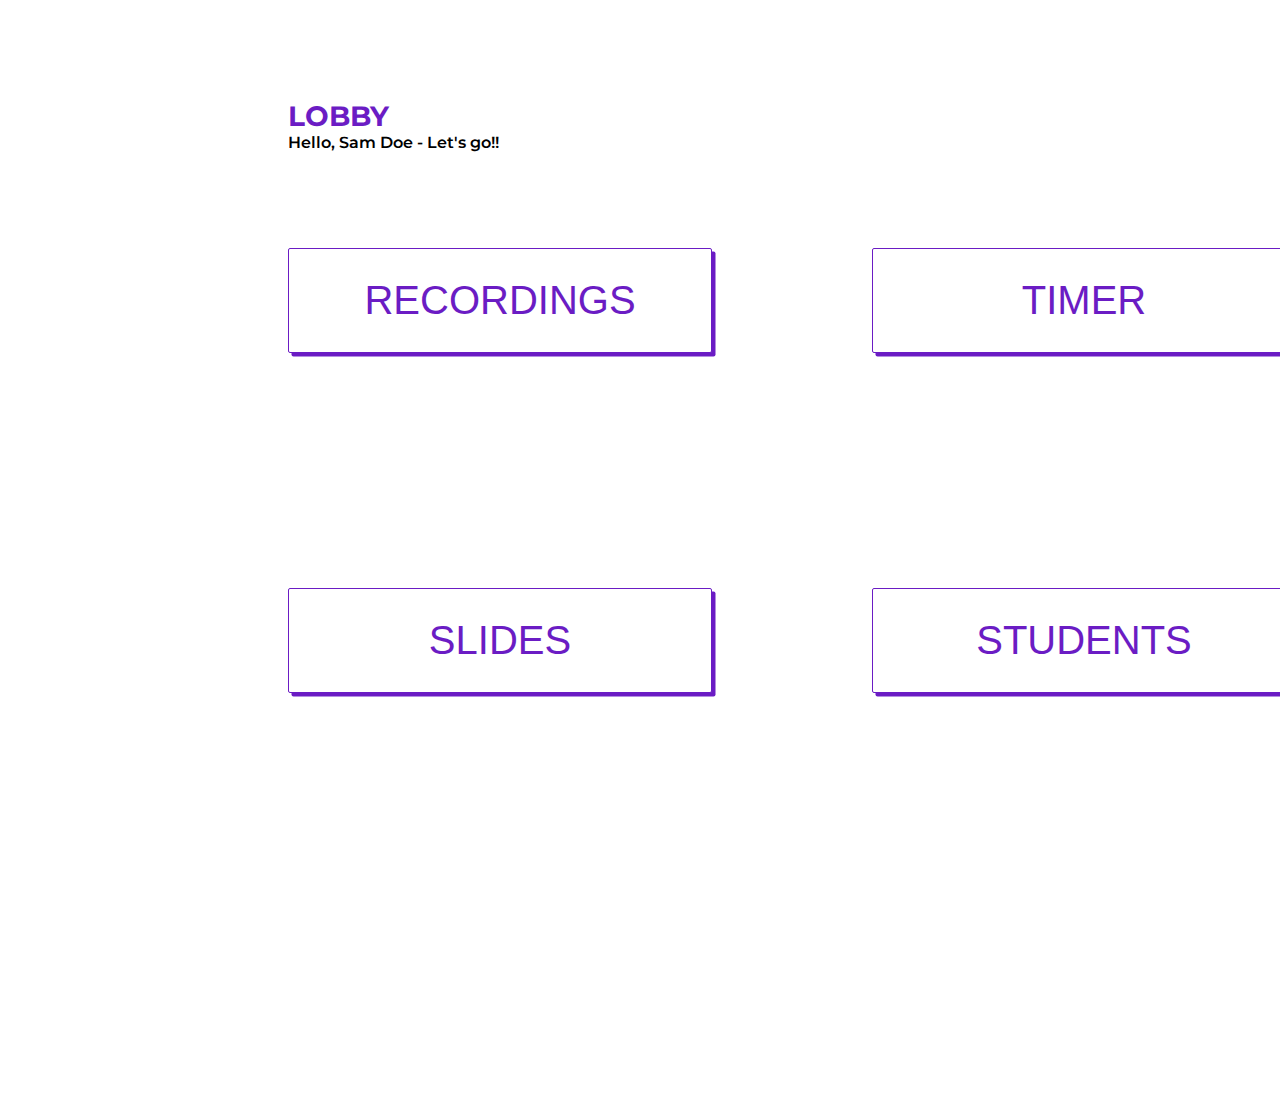
<file: index.html>
<!DOCTYPE html>
<html lang="en">

<head>
  <meta charset="UTF-8" />
  <meta name="viewport" content="width=device-width, initial-scale=1.0" />
  <link rel="stylesheet" href="style.css" />
  <link rel="preconnect" href="https://fonts.googleapis.com">
  <link rel="preconnect" href="https://fonts.gstatic.com" crossorigin>
  <link href="https://fonts.googleapis.com/css2?family=Montserrat:ital,wght@0,100..900;1,100..900&display=swap"
    rel="stylesheet">

  <title>Document</title>
</head>



<body class="index-body">
  <header>
    <div class="header-index">
      <h1 class="lobby-index">Lobby</h1>
      <p class="under-heading">Hello, Sam Doe - Let's go!!</p>

    </div>
  </header>
  <div class="mobile-options">Your options</div>
  <main class="content-index">
    <div>
      <a href="recordings.html">
        <button class="buttons-index">
          RECORDINGS
        </button>
      </a>
    </div>
    <div>
      <a href="">
        <button class="buttons-index">
          TIMER
        </button>
      </a>
    </div>
    <div>
      <a href="slides.html">

        <button class="buttons-index">
          SLIDES
        </button>
      </a>
    </div>
    <div>
      <a href="students.html">
        <button class="buttons-index">
          STUDENTS
        </button>
      </a>
    </div>

  </main>


</body>

</html>
</file>
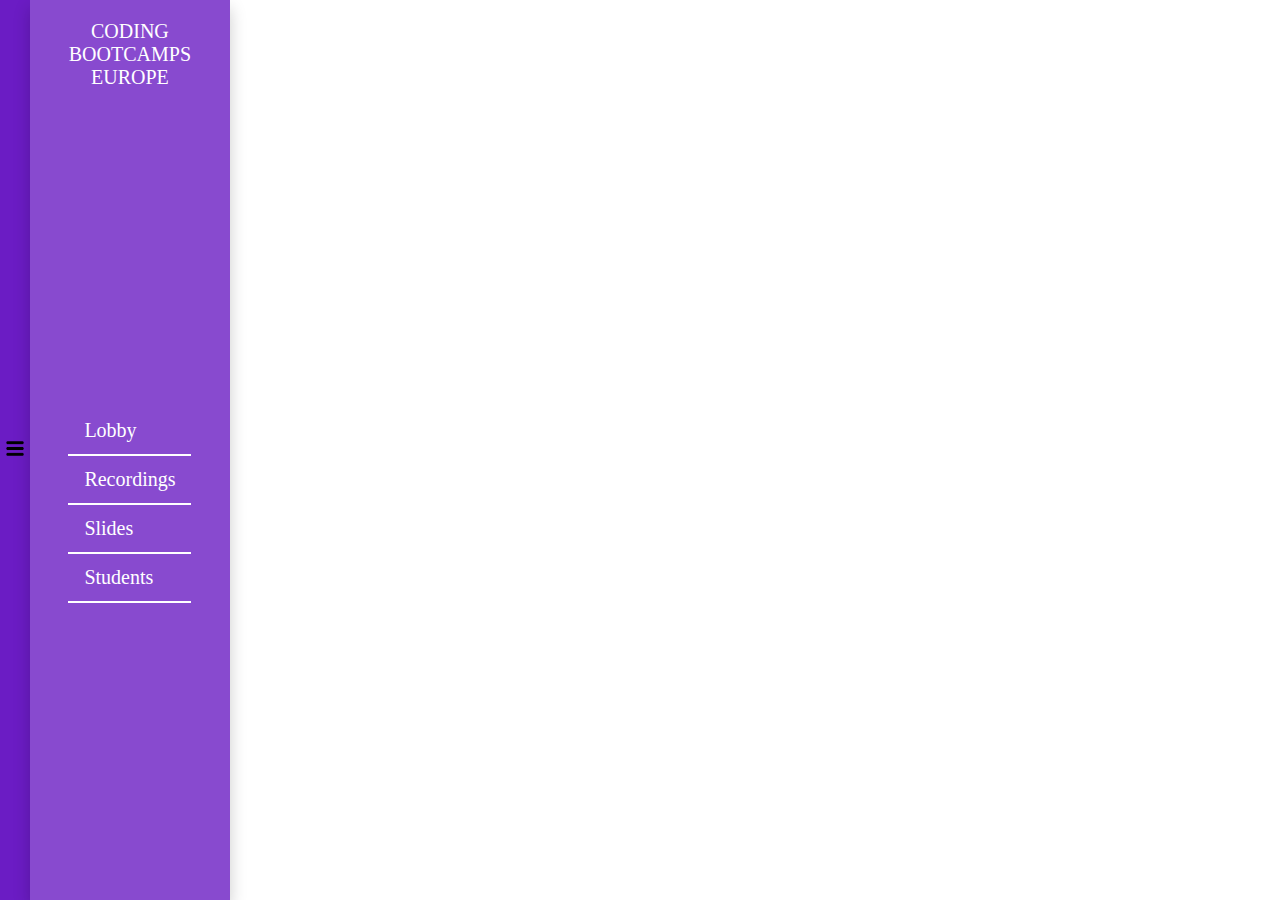
<file: Nav-bar.html>
<!DOCTYPE html>
<html lang="en">

<head>
  <meta charset="UTF-8" />
  <meta name="viewport" content="width=device-width, initial-scale=1.0" />
  <link rel="stylesheet" href="nav-bar.css" />
  <title>Document</title>
</head>

<body>
  <div class="dropdown">
    <button class="dropbtn"><img class="nav-icon" src="Images/d36bcd94324a528f7ac00f4e6aa51f09.png" alt="">
      <span class="header-nav-mobile">Coding Bootcamps Europe</span>
    </button>

    <div class="dropdown-content">
      <p class="header-nav">Coding Bootcamps Europe</p>

      <div class="nav-links">
        <a href="index.html">Lobby</a>
        <a href="recordings.html">Recordings</a>
        <a href="slides.html">Slides</a>
        <a href="students.html">Students</a>
      </div>
    </div>
  </div>
</body>

</html>
</file>
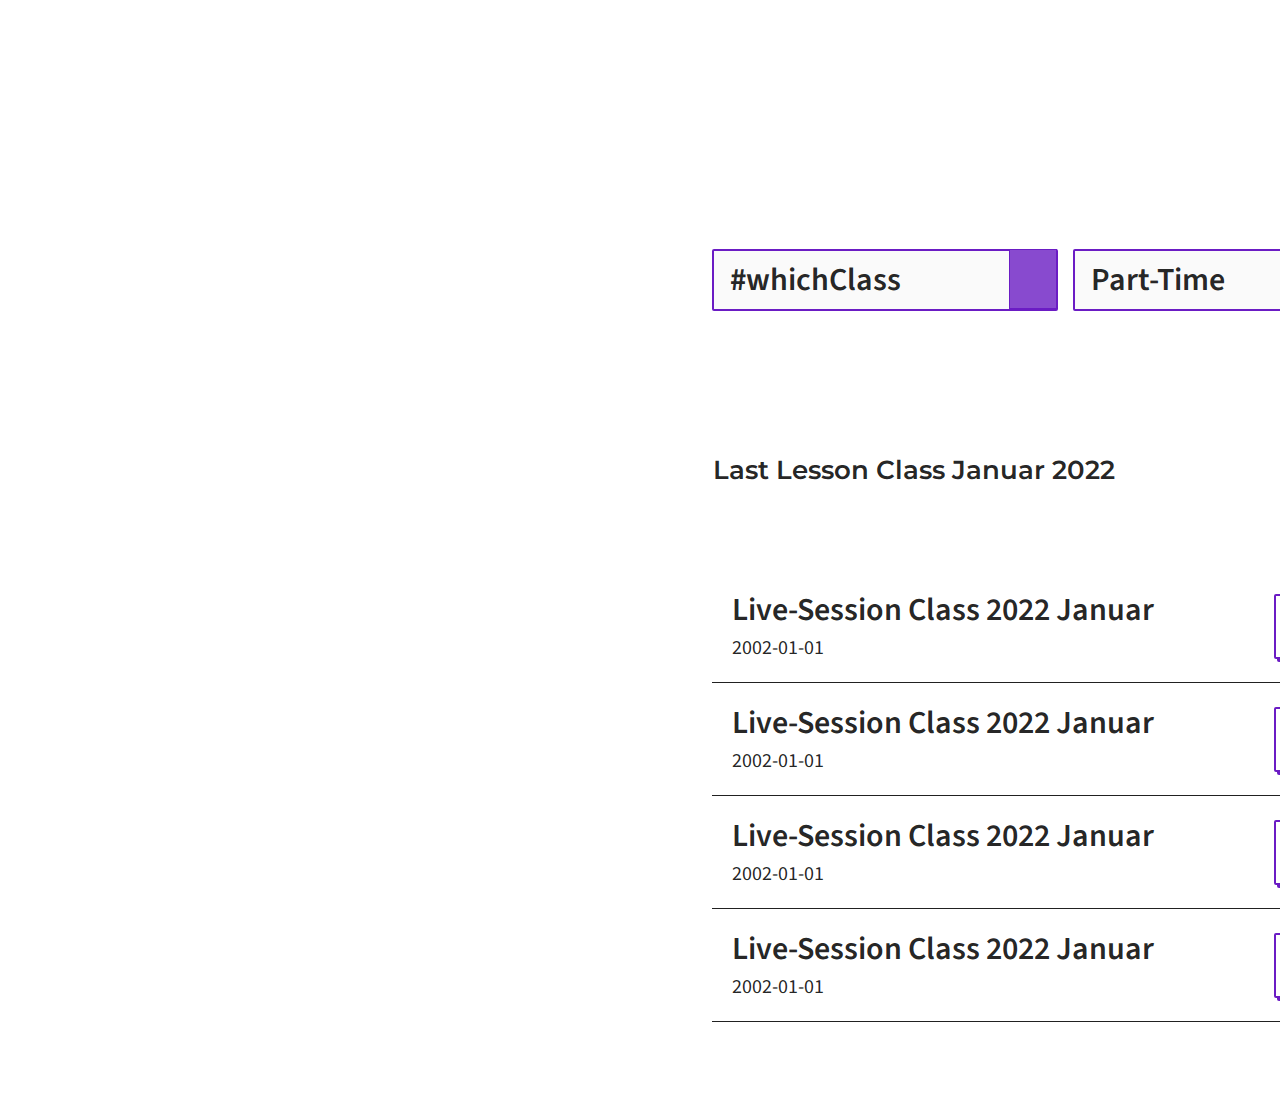
<file: recordings.html>
<!DOCTYPE html>
<html lang="en">

<head>
  <meta charset="UTF-8" />
  <meta name="viewport" content="width=device-width, initial-scale=1.0" />
  <link rel="stylesheet" href="style.css" />
  <title>Document</title>
  <link rel="stylesheet" href="style.css">
  <link rel="preconnect" href="https://fonts.googleapis.com">
  <link rel="preconnect" href="https://fonts.gstatic.com" crossorigin>
  <link href="https://fonts.googleapis.com/css2?family=Montserrat:ital,wght@0,100..900;1,100..900&display=swap"
    rel="stylesheet">
  <link rel="preconnect" href="https://fonts.googleapis.com">
  <link rel="preconnect" href="https://fonts.gstatic.com" crossorigin>
  <link href="https://fonts.googleapis.com/css2?family=Source+Sans+3:ital,wght@0,200..900;1,200..900&display=swap"
    rel="stylesheet">
</head>

<html>

<body>
  <main>
    <article class="recording-content">
      <section class="select-flex">
        <div class="select which-class">
          <select class="time-select" name="class" id="time">
            <option value="Mai">#whichClass</option>
            <option value="Apr">April 2022</option>
            <option value="Maer">März 2022</option>
            <option value="Feb">Februar 2022</option>
            <option value="Jan">Januar 2022</option>
          </select>
          <div class="drop-down"></div>
        </div>
        <div class="select part-time">
          <select class="time-select" name="class" id="time">
            <option value="Mai">Part-Time</option>
            <option value="Apr">Full-Time</option>
          </select>
          <div class="drop-down"></div>
        </div>
      </section>


      <h3 class="headline-2">Last Lesson Class Januar 2022</h3>
      <p class="headline-number">10</p>



      <section class="list-element-flex">
        <div class="list-element-div">
          <p class="list-element-description">Live-Session Class 2022 Januar</p>
          <p class="list-element-date">2002-01-01</p>
        </div>
        <a class="list-element-play" href="#">Play</a>
      </section>

      <section class="list-element-flex">
        <div class="list-element-div">
          <p class="list-element-description">Live-Session Class 2022 Januar</p>
          <p class="list-element-date">2002-01-01</p>
        </div>
        <a class="list-element-play" href="#">Play</a>
      </section>

      <section class="list-element-flex">
        <div class="list-element-div">
          <p class="list-element-description">Live-Session Class 2022 Januar</p>
          <p class="list-element-date">2002-01-01</p>
        </div>
        <a class="list-element-play" href="#">Play</a>
      </section>

      <section class="list-element-flex">
        <div class="list-element-div">
          <p class="list-element-description">Live-Session Class 2022 Januar</p>
          <p class="list-element-date">2002-01-01</p>
        </div>
        <a class="list-element-play" href="#">Play</a>
      </section>

    </article>
  </main>
</body>

</html>
</file>
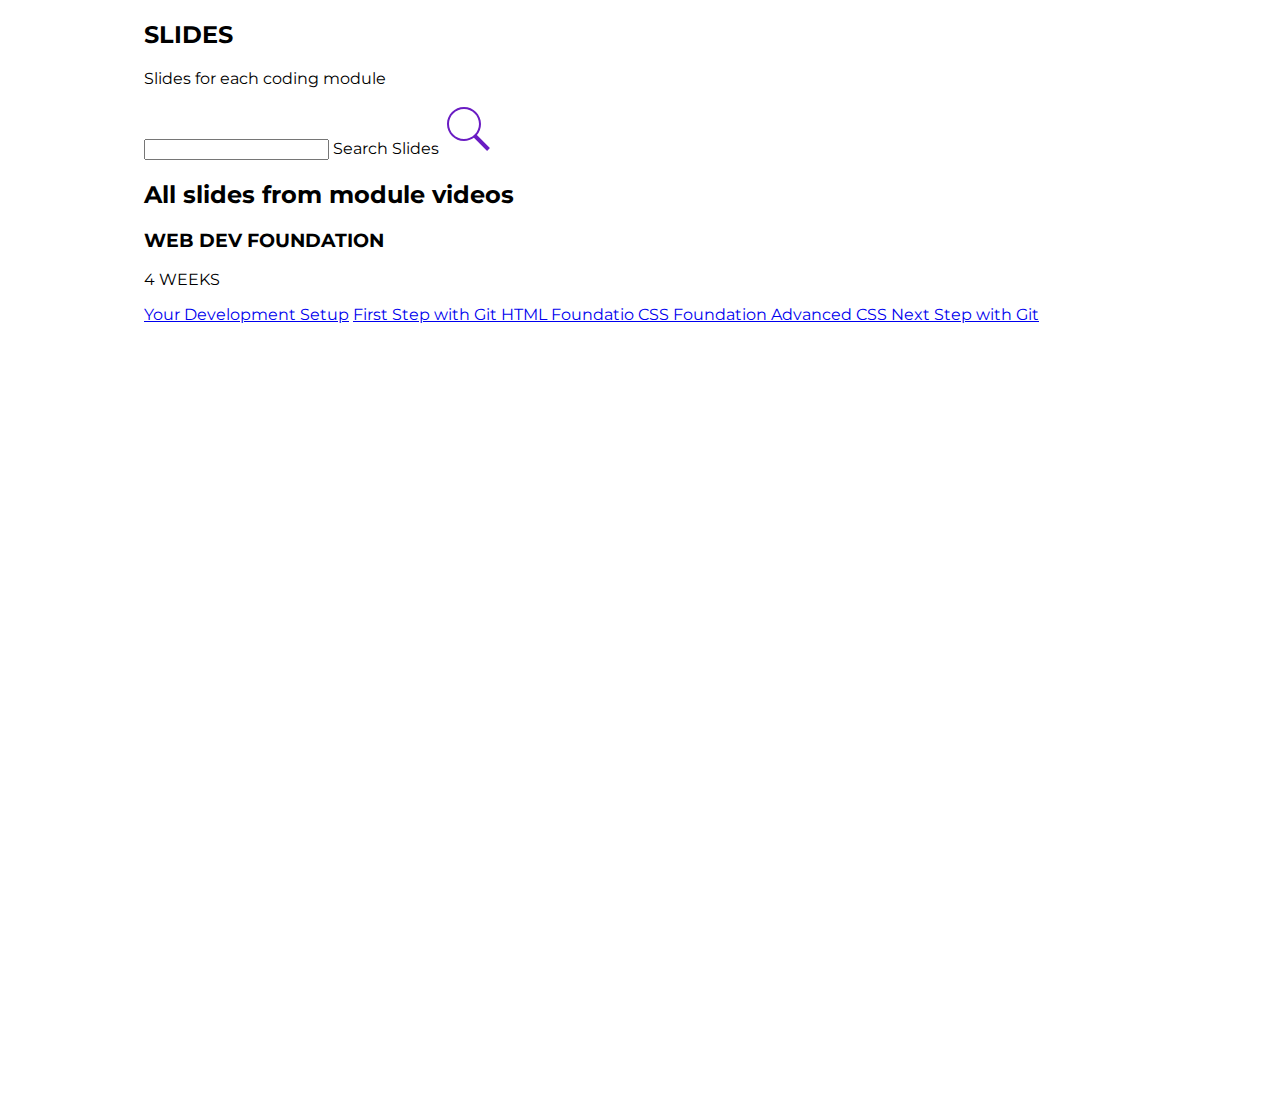
<file: slides.html>
<!DOCTYPE html>
<html lang="en">



<head>
  <meta charset="UTF-8" />
  <meta name="viewport" content="width=device-width, initial-scale=1.0" />
  <link rel="stylesheet" href="style.css" />
  <title>Document</title>

  <link rel="preconnect" href="https://fonts.googleapis.com">
  <link rel="preconnect" href="https://fonts.gstatic.com" crossorigin>
  <link href="https://fonts.googleapis.com/css2?family=Montserrat:ital,wght@0,100..900;1,100..900&display=swap"
    rel="stylesheet">
  <link rel="preconnect" href="https://fonts.googleapis.com">
  <link rel="preconnect" href="https://fonts.gstatic.com" crossorigin>
  <link rel="preconnect" href="https://fonts.googleapis.com">
  <link rel="preconnect" href="https://fonts.gstatic.com" crossorigin>
  <link href="https://fonts.googleapis.com/css2?family=Source+Sans+3:ital,wght@0,590;1,590&display=swap"
    rel="stylesheet">
</head>

<body>
  <main class="slides-main">

    <section class="slides-container"></section>

    <div class="slides-header-content">
      <h2 class="slides-header-title">SLIDES</h2>
      <P class="slides-header-subtitle">Slides for each coding module</P>
    </div>

    <form class="search">
      <input type="text" name="search" id="search" placeholder=" " />
      <label for="search">Search Slides</label>

      <svg xmlns="http://www.w3.org/2000/svg" x="0px" y="0px" width="50" height="50" viewBox="0,0,256,256"
        style="fill:#000000;">
        <g fill="#6a1cc3" fill-rule="nonzero" stroke="none" stroke-width="1" stroke-linecap="butt"
          stroke-linejoin="miter" stroke-miterlimit="10" stroke-dasharray="" stroke-dashoffset="0" font-family="none"
          font-weight="none" font-size="none" text-anchor="none" style="mix-blend-mode: normal">
          <g transform="scale(5.12,5.12)">
            <path
              d="M21,3c-9.37891,0 -17,7.62109 -17,17c0,9.37891 7.62109,17 17,17c3.71094,0 7.14063,-1.19531 9.9375,-3.21875l13.15625,13.125l2.8125,-2.8125l-13,-13.03125c2.55469,-2.97656 4.09375,-6.83984 4.09375,-11.0625c0,-9.37891 -7.62109,-17 -17,-17zM21,5c8.29688,0 15,6.70313 15,15c0,8.29688 -6.70312,15 -15,15c-8.29687,0 -15,-6.70312 -15,-15c0,-8.29687 6.70313,-15 15,-15z">
            </path>
          </g>
        </g>
      </svg>




    </form>

    <div class="slides-info-titel">
      <h2>All slides from module videos</h2>
    </div>

    <div class="slides-modul-title">
      <h3>WEB DEV FOUNDATION</h3>
      <P class="slides-modul-time">4 WEEKS</P>
    </div>
    <div class="slides-menu">
      <a class="button"
        href="https://docs.google.com/presentation/d/1MgywvbSmj7TGK4zSdQDSAg1reqlp9K__tgJEkXlTs-8/edit#slide=id.g75b8156060_0_0">Your
        Development Setup</a>
      <a class="button"
        href="https://docs.google.com/presentation/d/1-PaZptKth8AEABs4wyTCjcLZ8FcV14o4leRMkS_9mCI/edit#slide=id.g75b8156060_0_0">First
        Step with Git</button>
        <a class="button"
          href="https://docs.google.com/presentation/d/1wG3SoVjLjX-EFf0Nho_d1pP786muJ4cDXt0DJt3QCSk/edit#slide=id.g75b8156060_0_0">
          HTML Foundatio</button>
          <a class="button"
            href="https://docs.google.com/presentation/d/1zFr2nDVndzVRG-alTnwAieifHYblnIkuLKDYdghvRoc/edit#slide=id.g75b8156060_0_0">CSS
            Foundation</button>
            <a class="button"
              href="https://docs.google.com/presentation/d/1K0CbUdITLRgG7NlqqC1yXKdNfRjA3gQAdEI8VRBEVKQ/edit#slide=id.g75b8156060_0_0">Advanced
              CSS</button>
              <a class="button"
                href="https://docs.google.com/presentation/d/1iTOCNw9hHCytLA6BE_BidURMVbkG7suCdrkp-Gtu5Eg/edit#slide=id.g75b8156060_0_0">Next
                Step with Git</button>

    </div>









  </main>



</body>

</html>
</file>
<file: style.css>
*,
*,
::before,
::after {
  box-sizing: border-box;
}

html {
  width: 1728px;
  height: 1117px;
  font-family: "montserrat";
}

body {
  background-color: hsla(0, 0%, 100%, 1);
  max-width: 1440px;
  margin: 0 auto;
}

.recording-content {
  position: relative;
  left: 505px;
  width: 834px;
  padding-left: 63px;
}

.select-flex {
  display: flex;
  width: 707px;
}

.time-select {
  position: absolute;
  top: 249px;
  width: 346px;
  height: 62px;
  border-radius: 2px;
  border: 2.75px solid hsla(268, 75%, 44%, 1);
  padding: 0px, 0px, 0px, 20px;
  gap: 143px;
  background-color: hsla(0, 0%, 98%, 1);
  font-family: "Source Sans 3", sans-serif;
  font-weight: 600;
  font-size: 32px;
  color: hsla(0, 0%, 0%, 0.87);
  padding-left: 16px;
  line-height: 30px;
  -webkit-appearance: none;
  appearance: none;
  outline: none;
}

.drop-down {
  position: relative;
  left: 297px;
  width: 48px;
  height: 60px;
  top: 249px;
  border: 1px solid hsla(268, 75%, 44%, 1);
  background-color: hsla(268, 58%, 55%, 1);
  pointer-events: none;
}

.time-select:focus {
  border: 2.75px solid hsla(268, 75%, 44%, 1);
}

.part-time {
  padding-left: 313px;
}

.headline-2 {
  font-family: "Montserrat", sans-serif;
  font-weight: 600;
  font-size: 26px;
  position: absolute;
  top: 432px;
  left: 64px;
  height: 24px;
  color: hsla(0, 0%, 0%, 0.87);
  line-height: 24.38px;
}

.headline-number {
  position: absolute;
  top: 430px;
  left: 717px;
  width: 28px;
  height: 24px;
  font-weight: 600;
  font-family: "Montserrat", sans-serif;
  font-size: 26px;
  line-height: 24.38px;
  color: hsla(0, 0%, 0%, 0.87);
}

.list-element-flex {
  display: flex;
  align-items: center;
  justify-content: space-between;
  border-bottom: 1.75px solid hsla(0, 0%, 0%, 0.87);
  padding: 24px 20px 24px 20px;
  height: 113px;
  width: 705px;
  position: relative;
  top: 510px;
}

.list-element-div {
  height: 65px;
}

.list-element-description {
  font-family: "Source Sans 3", sans-serif;
  font-weight: 600;
  font-size: 32px;
  line-height: 32.58px;
  color: hsla(0, 0%, 0%, 0.87);
  margin: 0;
}

.list-element-date {
  font-family: "Source Sans 3", sans-serif;
  font-weight: 400;
  font-size: 20px;
  line-height: 20.36px;
  color: hsla(0, 0%, 0%, 0.87);
  margin: 12px 0 0 0;
}

.list-element-play {
  border: 2.55px solid hsla(268, 75%, 44%, 1);
  box-shadow: 3px 3px hsla(268, 75%, 44%, 1);
  color: hsla(268, 75%, 44%, 1);
  border-radius: 2px;
  width: 123px;
  height: 65px;
  padding-inline: 24px;
  padding-block: 12px;
  font-family: "Source Sans 3", sans-serif;
  font-weight: 600;
  font-size: 40px;
  line-height: 40.72px;
  text-align: center;
  text-decoration: none;
}

.index-body {
  font-family: "Montserrat", sans-serif;
  font-optical-sizing: auto;
  font-weight: 600;
  font-style: normal;
  margin: 0;
}

.mobile-options {
  position: absolute;
  opacity: 0;
}

.header-index {
  display: flex;
  flex-direction: column;
  padding-top: 5rem;
}

.lobby-index,
.under-heading {
  margin-left: 20%;
}

.lobby-index {
  font-size: 1.75rem;
  margin-bottom: 0;
  text-transform: uppercase;
  color: hsla(268, 75%, 44%, 1);
}

.under-heading {
  margin-top: 0;
}

.content-index {
  height: 600px;
  padding-top: 5rem;
  margin-right: 10%;
  margin-left: 20%;
  display: grid;
  grid-template-columns: 1fr 1fr;
  gap: 10rem;
}

.buttons-index {
  width: 100%;
  height: 105px;
  text-align: center;
  border: 1.75px solid hsla(268, 75%, 44%, 1);
  border-radius: 2px;
  padding: 14px, 86px, 14px, 86px;
  background-color: white;
  box-shadow: 3.5px 3.5px hsla(268, 75%, 44%, 1);
  color: hsla(268, 75%, 44%, 1);
  font-size: 2.5rem;
}

.buttons-index:hover {
  background-color: rgb(236, 236, 236);
  cursor: pointer;
}

@media screen and (max-width: 1000px) {
  .header-index {
    padding-top: 10rem;
    padding-bottom: 0;
  }

  .mobile-options {
    position: absolute;
    top: 47%;
    opacity: 1;
  }

  .lobby-index,
  .under-heading {
    margin-left: 0;
  }

  .content-index {
    grid-template-columns: 1fr;
    height: 300px;
    margin: auto;
    margin-top: 20%;
    gap: 0;
    padding-top: 0;
  }

  .buttons-index {
    margin-top: 0;
    height: 48px;
    margin-bottom: 0;
  }

/* slides main Einstellungen*/
.slides-main {
  display: flex;
  position: absolute;
  flex-direction: column;
  left: 25rem;
  top: 3.125rem;
}
/* slides main-header Einstellungen*/

.slides-header-content h2 {
  font-family: "Montserrat";
  margin: 0;
  font-weight: 600;
  font-size: 2.25rem;
  line-height: 2.29rem;
  color: hsl(268, 75%, 44%, 1);
}

.slides-header-content p {
  font-family: "Montserrat";
  margin-top: 1.5rem;
  font-weight: 600;
  font-size: 1.5rem;
  line-height: 1.41px;
}
/* search-bar Einstellungen*/

form {
  position: relative;
  margin-top: 1.5rem;
}

label {
  color: hsl(268, 75%, 44%, 0.38);
  position: absolute;
  font-size: 2rem;
  left: calc(8px + 2px);
  top: 50%;
  transform: translateY(-50%);
  font-family: "Source Sans 3", sans-serif;
  font-weight: 200;
  line-height: 2.5rem;
  letter-spacing: 1px;
  transition: font-size 200ms, top 200ms;
}
/* search-bar inputs Einstellungen*/
input {
  border: 2.75px solid hsl(268, 75%, 44%, 1);
  border-radius: 2px;
  box-sizing: 1000px;
  -width: 707px;
  height: 3.875rem;
  padding: 5px 505px 5px 5px;
}

input:focus + label,
input:not(:placeholder-shown) + label {
  font-size: 75%;
  top: 0.625rem;
}
svg {
  width: 1.75rem;
  height: 1.75rem;
  position: absolute;
  top: 1.1rem;
  right: 1.25rem;
}
/* slides menu info Einstellungen*/

.slides-info-titel {
  margin-top: 6rem;
}

.slides-info-titel h2 {
  font-size: 1.1rem;
  font-weight: 600;
  line-height: 1.52rem;
  font-family: "Montserrat";
}
/* slides menu title Einstellungen*/
.slides-modul-title {
  display: flex;
  justify-content: space-between;
  margin-top: 1rem;
}

.slides-modul-title h3 {
  font-family: "Source Sans Pro 3", sans-serif;
  font-size: 0.8rem;
  line-height: 1.17rem;
  font-weight: 700;
  font-weight: 700;
}

.slides-modul-title p {
  font-family: "Source Sans Pro", sans-serif;
  font-size: 0.8rem;
  line-height: 1.17rem;
  font-weight: 500;
}
/* slides menü button Einstellungen*/
.slides-menu .button {
  display: flex;

  padding: 10px;
  margin: 0 0 15px;
  border-radius: 2px;
  border: 2.75px solid hsl(268, 75%, 44%, 1);
  flex-direction: column;
  text-align: center;
  text-decoration: none;
  color: hsl(268, 75%, 44%, 1);
  background-color: transparent;
  box-shadow: 5px 5px hsl(268, 75%, 44%, 1);
  font-family: "Source Sans 3", sans-serif;
  font-size: 2.8rem;
  line-height: 2.8rem;
  letter-spacing: 1px;
}
/* slides menü button:hover Einstellungen*/
.button:hover {
  background-color: hsla(268, 75%, 44%, 0.287);
  transition: background-color 300ms;
}
.button:active {
  background-color: blueviolet;
  color: white;
}
/* @Media Tablets und Handys */

/* Tablets */
@media (max-width: 1024px) {
  .slides-main {
    left: 5rem;
    top: 2rem;
  }
  .slides-header-content h2 {
    font-size: 1.8rem;
  }
  .slides-header-content p {
    font-size: 1.2rem;
  }
  input {
    width: 80%;
  }
}

/* Handys */
@media (max-width: 768px) {
  .body {
    width: 100%;
    /padding: 0 2rem 1rem 2rem;
  }
  .slides-main {
    position: relative;
    left: 0;
    top: 0;
  }
  .slides-header-content h2 {
    font-size: 1.5rem;
  }
  .slides-header-content p {
    font-size: 1rem;
  }
  input {
    width: 100%;
  }
  .slides-menu .button {
    font-size: 1.5rem;
    padding: 8px;
  }
  label {
    font-size: 1.5rem;
  }
}
</file>
<file: nav-bar.css>
*,
*,
::before,
::after {
  box-sizing: border-box;
}

body {
  margin: 0;
}

/* Dropdown Button */
.header-nav-mobile {
  display: none;
}

.dropbtn {
  background-color: hsla(268, 75%, 44%, 1);
  border: none;
}

.nav-icon {
  height: 15px;
}

/* Nav-Bar */
.header-nav {
  color: white;
  font-size: 1.25rem;
  text-transform: uppercase;
  text-align: center;
}
.dropdown {
  position: absolute;
  display: grid;
  grid-template-columns: 1fr;
  height: 100%;
  box-shadow: 5px 0 0 0 hsla(268, 58%, 55%, 1);
}

/* Menü */
.dropdown-content {
  display: none;
  position: absolute;
  min-height: 100%;
  left: 100%;
  background-color: hsla(268, 58%, 55%, 1);
  min-width: 200px;
  box-shadow: 0px 8px 16px 0px rgba(0, 0, 0, 0.2);
  z-index: 1;
}

/* Links inside the Menü */
.dropdown-content a {
  color: white;
  padding: 12px 16px;
  text-decoration: none;
  border-bottom: 2px solid white;
  font-size: 1.25rem;
}

.nav-links {
  display: flex;
  flex-direction: column;
  margin: auto;
}

/* Change hover color */
.dropdown-content a:hover {
  background-color: hsla(268, 75%, 44%, 1);
}

/* Show the menu on hover */
.dropdown:hover .dropdown-content {
  display: flex;
  flex-direction: column;
  padding-left: 1rem;
  padding-right: 1rem;
  background-color: hsla(268, 58%, 55%, 1);
}

/* Nav-Bar end*/

@media screen and (max-width: 800px) {
  .dropdown {
    top: 0;
    max-height: 25px;
    min-width: 100%;
  }

  .dropdown-content {
    top: 100%;
    left: 0;
    min-width: 100%;
    text-align: center;
  }

  .dropbtn {
    display: flex;
  }

  .nav-icon {
    margin: auto 0;
  }

  .header-nav-mobile {
    display: flex;
    margin: auto;
    font-weight: 600;
    color: white;
    font-size: 1.15rem;
  }

  .nav-links {
    padding-bottom: 1.5rem;
  }
}
</file>
